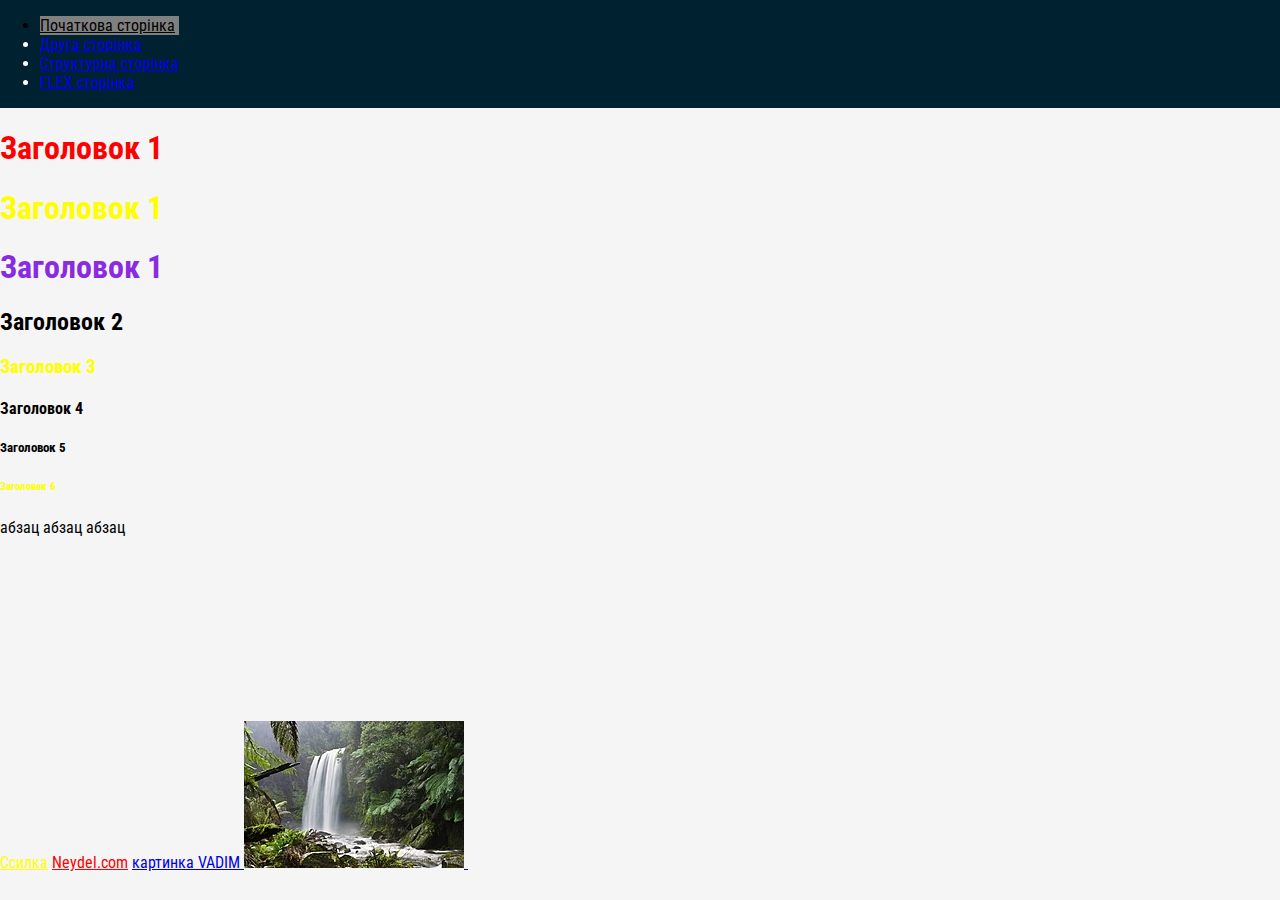
<file: index.html>
<html>

    <head>
        <meta charset="UTF-8" />
        <title>#WEB_START</title>
        <link rel="stylesheet" href="style.css" />
    </head>

    <body>
    <!--головна частина -->
    <header>

        <nav>
            <ul>
                <li  class="current_page"><a href="index.html">Початкова сторінка</a></li>
                <li><a href="second_page.html">Друга сторінка</a></li>
                <li><a href="main.html">Структурна сторінка</a></li>
                <li><a href="flexbox.html">FLEX сторінка</a></li>
            </ul>
        </nav>

    </header>
    <!--кінець головної частини-->
        <!--заголовки-->
<!--ctrl + D-->
        <h1 class="zagolovok-main" id="zag">Заголовок 1</h1>
        <h1 class="zagolovok">Заголовок 1</h1>
        <h1 class="zagolovok-second">Заголовок 1</h1>
<!--ctrl + Z - назад-->
        <h2>Заголовок 2</h2>
        <h3 class="zagolovok">Заголовок 3</h3>
        <h4>Заголовок 4</h4>
        <h5>Заголовок 5</h5>
        <h6 class="zagolovok">Заголовок 6</h6>

        <!--кінець заголовків-->
<!-- crlt + / -->
        <p>
            абзац абзац абзац
        </p>

        <!--ссилка -->
        <!--має початок і закінчення <a href="*САМА ССИЛКА*">*ТЕКСТ ССИЛКИ*</a> -->
        <a href="second_page.html" class="zagolovok">Ссилка</a>
        <a href="https://neydel.com" class="link">Neydel.com</a>
        <a href="https://upload.wikimedia.org/wikipedia/commons/thumb/3/36/Hopetoun_falls.jpg/220px-Hopetoun_falls.jpg">
            картинка
        </a>

        <a href="second_page.html">

            VADIM

        </a>

        <!--картинка-->
        <!--тег без закінчення <img/>  -->

        <a href="second_page.html" target="_blank">
            <img src="220px-Hopetoun_falls.jpg" />
        </a>

        <iframe width="560" height="315" src="https://www.youtube.com/embed/H5jXCTn_BS8" frameborder="0" allow="accelerometer; autoplay; encrypted-media; gyroscope; picture-in-picture" allowfullscreen></iframe>
    </body>

</html>
</file>
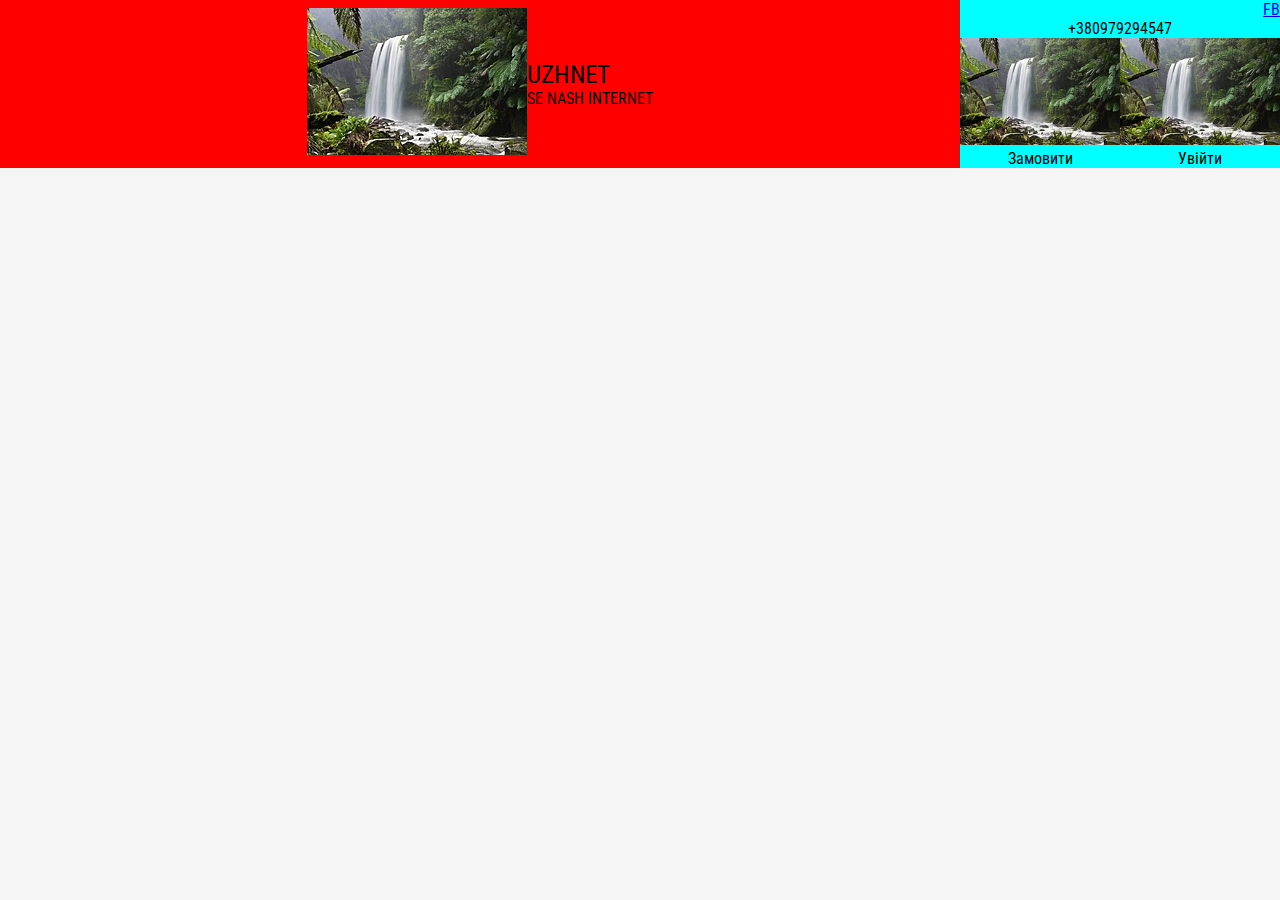
<file: example.html>
<!DOCTYPE html>
<html lang="en">
<head>
    <meta charset="UTF-8">
    <title>Title</title>
    <link rel="stylesheet" href="style.css">
</head>
<body>
    <header>

    </header>

    <main>
        <div class="uzhnet">

            <div class="logo-side">

                <div class="logo-img">
                    <img src="220px-Hopetoun_falls.jpg">
                </div>

                <div class="logo-name">

                    <div class="logo-name-content">
                        UZHNET
                    </div>

                    <div class="logo-name-desc">
                        SE NASH INTERNET
                    </div>

                </div>

            </div>

            <div class="menu-side">

                <div class="social">

                    <div class="facebook">
                        <a href="https://facebook.com" target="_blank">
                            FB
                        </a>
                    </div>

                </div>

                <div class="contact">
                    <div class="phone">
                        +380979294547
                    </div>
                </div>

                <div class="action">
                    <div class="btn">
                        <div class="btn-img">
                            <img src="220px-Hopetoun_falls.jpg">
                        </div>
                        <div class="btn-desc">
                            Замовити
                        </div>
                    </div>

                    <div class="btn">
                        <div class="btn-img">
                            <img src="220px-Hopetoun_falls.jpg">
                        </div>
                        <div class="btn-desc">
                            Увійти
                        </div>
                    </div>
                </div>

            </div>

        </div>
    </main>

    <footer>

    </footer>
</body>
</html>
</file>
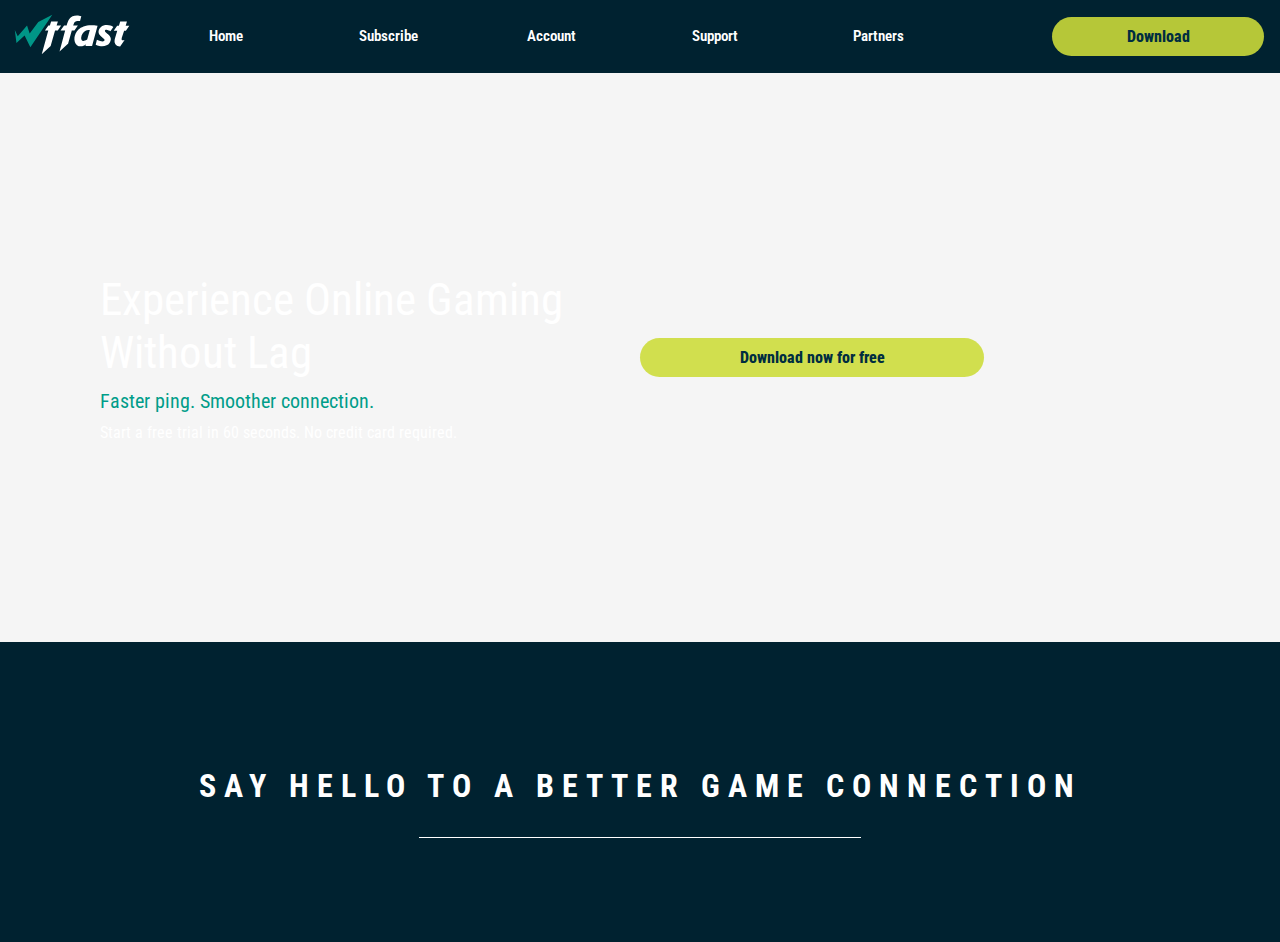
<file: flex_box.html>
<!DOCTYPE html>
<html lang="en">
<head>
    <meta charset="UTF-8">
    <title>CSS + FLEXBOXES</title>
    <link rel="stylesheet" href="style.css">
    <meta name="viewport" content="width=device-width, initial-scale=1">
</head>
<body>

    <header>

        <div class="left-side">

            <div class="logo">
                <img src="wtfast-logo-nav.svg" />
            </div>

            <div class="main-menu">

                <div class="one-menu-item">
                    Home
                </div>

                <div class="one-menu-item">
                    Subscribe
                </div>

                <div class="one-menu-item">
                    Account
                </div>

                <div class="one-menu-item">
                    Support
                </div>

                <div class="one-menu-item">
                    Partners
                </div>

            </div>

        </div>

        <div class="right-side">

            <div class="download-btn">
                Download
            </div>

        </div>

    </header>

    <main>

        <div class="wizard-block">

            <div class="wizard-left">
                <div class="wizart-top-name">
                    Experience Online Gaming Without Lag
                </div>
                <div class="wizard-desc-first">
                    Faster ping. Smoother connection.
                </div>
                <div class="wizard-desc-second">
                    Start a free trial in 60 seconds. No credit card required.
                </div>
            </div>

            <div class="wizard-right">
                <div class="download-btn">
                    Download now for free
                </div>
            </div>

        </div>

        <div class="content-block">
            <div class="text-with-border">
                <h1 class="text">SAY HELLO TO A BETTER GAME CONNECTION</h1>
                <span class="border"></span>
            </div>
        </div>


    </main>

    <footer>

    </footer>

</body>
</html>
</file>
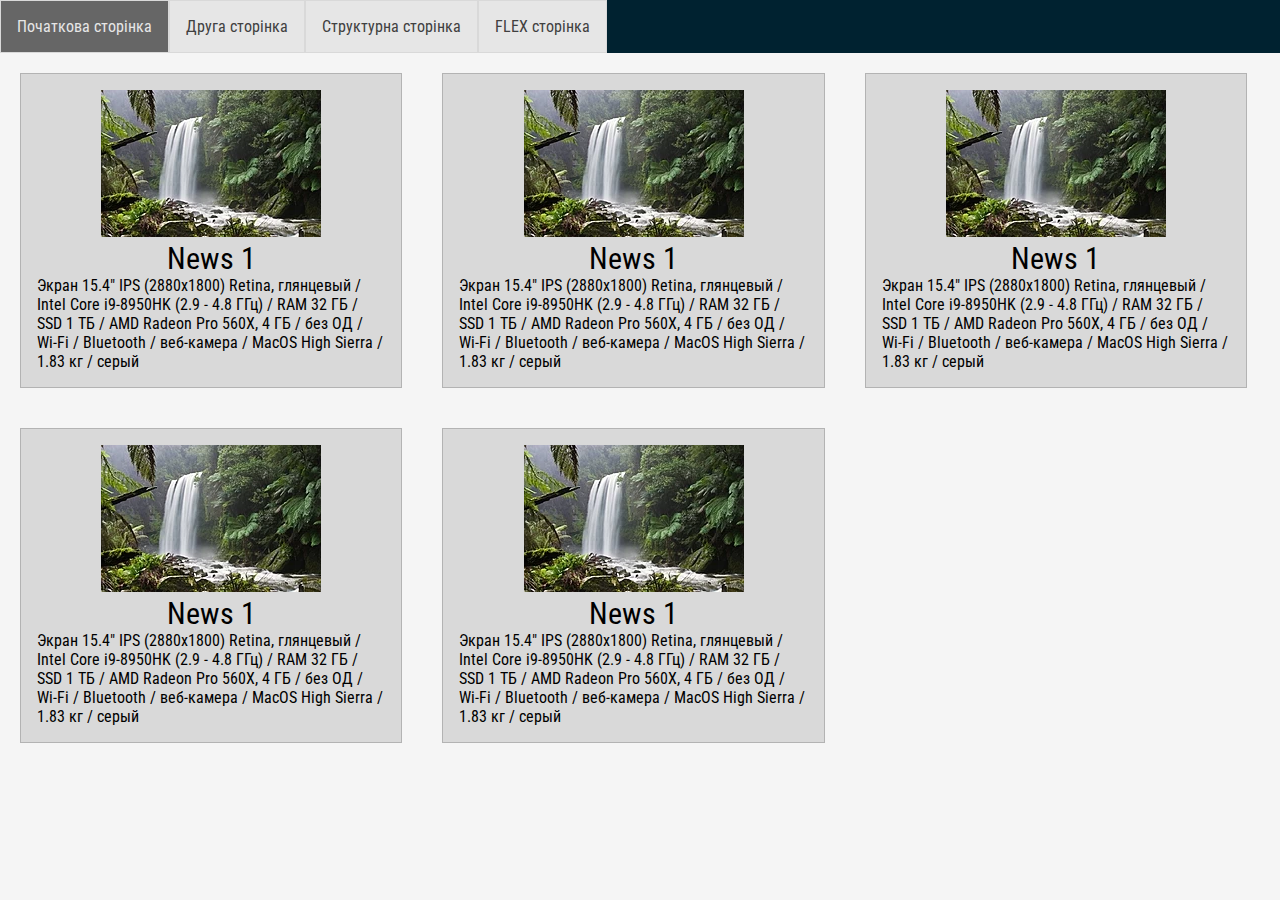
<file: flexbox.html>
<!DOCTYPE html>
<html lang="en">
<head>
    <meta charset="UTF-8">
    <title>Flexbox</title>
    <link rel="stylesheet" href="style.css">
    <meta name="viewport" content="width=device-width, initial-scale=1">
</head>
<body>

    <!--головна частина -->
    <header>

        <nav>
            <ul class="main-menu">
                <li><a href="index.html">Початкова сторінка</a></li>
                <li><a href="second_page.html">Друга сторінка</a></li>
                <li><a href="main.html">Структурна сторінка</a></li>
                <li class="current_page"><a href="flexbox.html">FLEX сторінка</a></li>
            </ul>
        </nav>

    </header>
    <!--кінець головної частини-->

    <main>

        <div class="news">
            <div class="one-news">
                <div class="one-news-img">
                    <img src="220px-Hopetoun_falls.jpg">
                </div>
                <div class="one-news-name">
                    News 1
                </div>
                <div class="one-news-desc">
                    Экран 15.4" IPS (2880x1800) Retina, глянцевый / Intel Core i9-8950HK (2.9 - 4.8 ГГц) / RAM 32 ГБ / SSD 1 ТБ / AMD Radeon Pro 560X, 4 ГБ / без ОД / Wi-Fi / Bluetooth / веб-камера / MacOS High Sierra / 1.83 кг / серый
                </div>
            </div>
            <div class="one-news">
                <div class="one-news-img">
                    <img src="220px-Hopetoun_falls.jpg">
                </div>
                <div class="one-news-name">
                    News 1
                </div>
                <div class="one-news-desc">
                    Экран 15.4" IPS (2880x1800) Retina, глянцевый / Intel Core i9-8950HK (2.9 - 4.8 ГГц) / RAM 32 ГБ / SSD 1 ТБ / AMD Radeon Pro 560X, 4 ГБ / без ОД / Wi-Fi / Bluetooth / веб-камера / MacOS High Sierra / 1.83 кг / серый
                </div>
            </div>
            <div class="one-news">
                <div class="one-news-img">
                    <img src="220px-Hopetoun_falls.jpg">
                </div>
                <div class="one-news-name">
                    News 1
                </div>
                <div class="one-news-desc">
                    Экран 15.4" IPS (2880x1800) Retina, глянцевый / Intel Core i9-8950HK (2.9 - 4.8 ГГц) / RAM 32 ГБ / SSD 1 ТБ / AMD Radeon Pro 560X, 4 ГБ / без ОД / Wi-Fi / Bluetooth / веб-камера / MacOS High Sierra / 1.83 кг / серый
                </div>
            </div>
            <div class="one-news">
                <div class="one-news-img">
                    <img src="220px-Hopetoun_falls.jpg">
                </div>
                <div class="one-news-name">
                    News 1
                </div>
                <div class="one-news-desc">
                    Экран 15.4" IPS (2880x1800) Retina, глянцевый / Intel Core i9-8950HK (2.9 - 4.8 ГГц) / RAM 32 ГБ / SSD 1 ТБ / AMD Radeon Pro 560X, 4 ГБ / без ОД / Wi-Fi / Bluetooth / веб-камера / MacOS High Sierra / 1.83 кг / серый
                </div>
            </div>
            <div class="one-news">
                <div class="one-news-img">
                    <img src="220px-Hopetoun_falls.jpg">
                </div>
                <div class="one-news-name">
                    News 1
                </div>
                <div class="one-news-desc">
                    Экран 15.4" IPS (2880x1800) Retina, глянцевый / Intel Core i9-8950HK (2.9 - 4.8 ГГц) / RAM 32 ГБ / SSD 1 ТБ / AMD Radeon Pro 560X, 4 ГБ / без ОД / Wi-Fi / Bluetooth / веб-камера / MacOS High Sierra / 1.83 кг / серый
                </div>
            </div>
        </div>

    </main>

    <footer>

    </footer>

</body>
</html>
</file>
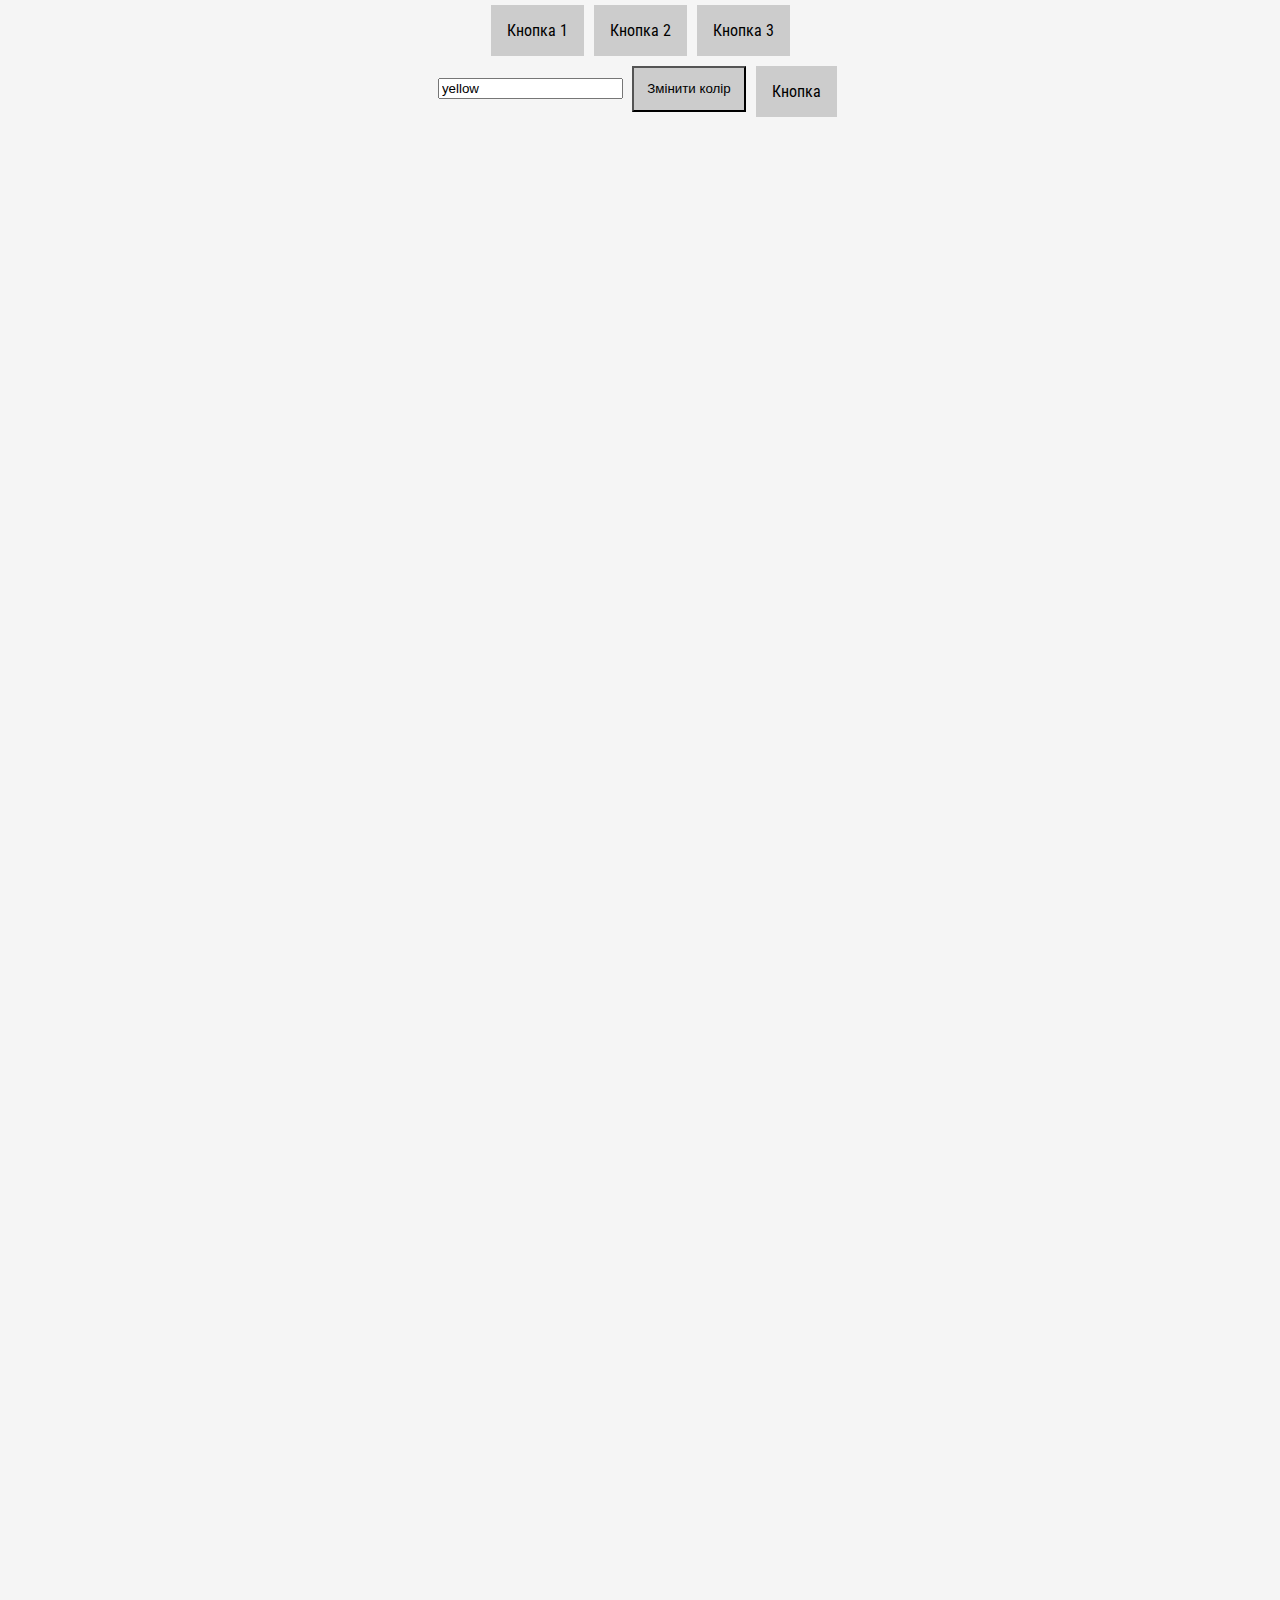
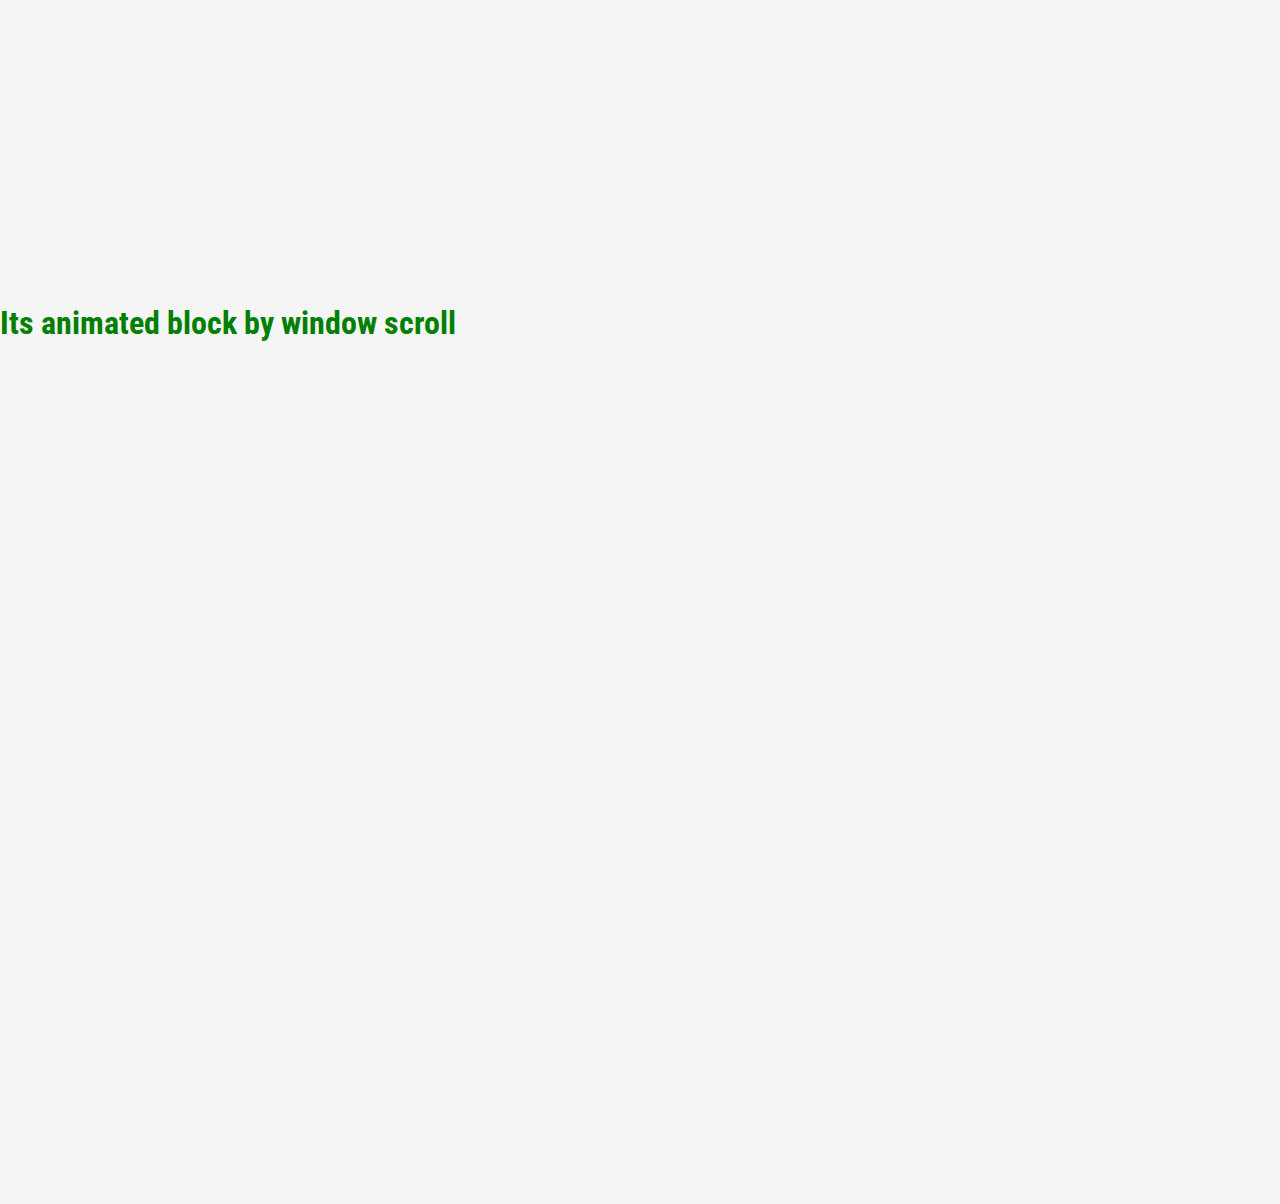
<file: JS_start.html>
<!DOCTYPE html>
<html lang="en">
<head>
    <meta charset="UTF-8">
    <title>JS START</title>
    <link href="style.css" rel="stylesheet">
    <link href="animate.css" rel="stylesheet">
</head>
<body>

    <div class="main_container animated " onclick="addBorder(this)">

        <div class="js-btn" id="buttonFirst" onclick="changeColor(this,'black')">
            Кнопка 1
        </div>

        <div class="js-btn" onclick="changeColorToRed()">
            Кнопка 2
        </div>

        <div class="js-btn" onclick="clearConteiner()">
            Кнопка 3
        </div>

    </div>

    <div class="second_container" id="second_container">


        <div class="form">
            <input type="text" id="need_color" placeholder="Введіть бажаний колір" value="yellow">
            <input type="submit" value="Змінити колір" class="js-btn" onclick="showPreview()">
        </div>

        <div class="example">
            <div class="js-btn" id="exampleBtn">Кнопка</div>
        </div>

        <div class="add-container" id="myConteiner">

        </div>
    </div>


    <div class="anima_block animated non-visible my_super_anima" id="anima_block">
        <h1>Its animated block by window scroll</h1>

    </div>

    <div class="anima_block_second my_super_anima" id="anima_block_second">
        <h1>Its animated block by window scroll</h1>
    </div>

    <script type="text/javascript" src="jquery/jquery-3.3.1.js"></script>
    <script>

        function changeColorToRed() {
            var button1 = document.getElementById('buttonFirst');

            button1.innerHTML = 'Randodmdmdsdsd';
            button1.style.backgroundColor = 'red';
            button1.style.color = 'white';
            button1.style.fontSize = '20px';
        }


        function addBorder(el) {
            el.style.border = '1px solid yellow';
        }

        function changeColor(el,color) {
            el.style.backgroundColor = color;
        }
        
        
        function showPreview() {
            var buttonExample = document.getElementById('exampleBtn');

            var needColorInput = document.getElementById('need_color');

            var needColor = needColorInput.value;

            buttonExample.style.backgroundColor = needColor;

        }

        function addNewEl() {
            var container = document.getElementById('myConteiner');

            container.innerHTML = container.innerHTML + '<h1>asdasdasdsad</h1>';
        }

        // очистка контейнера з текстом
        function clearConteiner() {
            var container = document.getElementById('myConteiner');

            container.innerHTML = '';
        }


        document.getElementById('exampleBtn').addEventListener('click',addNewEl);

        // document.getElementById('buttonFirst').on('click',function () {
        //
        // });


        // window.onload = function () {
        //     var block = document.getElementById('second_container');
        //
        //     block.className = 'second_container animated flash';
        // }

        // window.onscroll = function () {
        //     scrollTopDocument = document.scrollTop;
        //     console.log(scrollTopDocument);
        // }

        $(function () {
            var block = $('#second_container');
            block.addClass('animated').addClass('flash');
            // block.addClass('flash');
        });

        console.log($('.my_super_anima'));

        var scrollTopDocument = 0;
        var need_anima = $('#anima_block');
        $(window).scroll(function () {
            scrollTopDocument = $(this).scrollTop();
            if (scrollTopDocument+$(this).height()-200>=need_anima.offset().top){
                need_anima.addClass('fadeInLeft');
            } else {
                need_anima.removeClass('fadeInLeft');
            }

            if (scrollTopDocument>=need_anima.offset().top+need_anima.height()-200){
                need_anima.removeClass('fadeInLeft').addClass('fadeOutRight');
            }

        });
    </script>
</body>
</html>
</file>
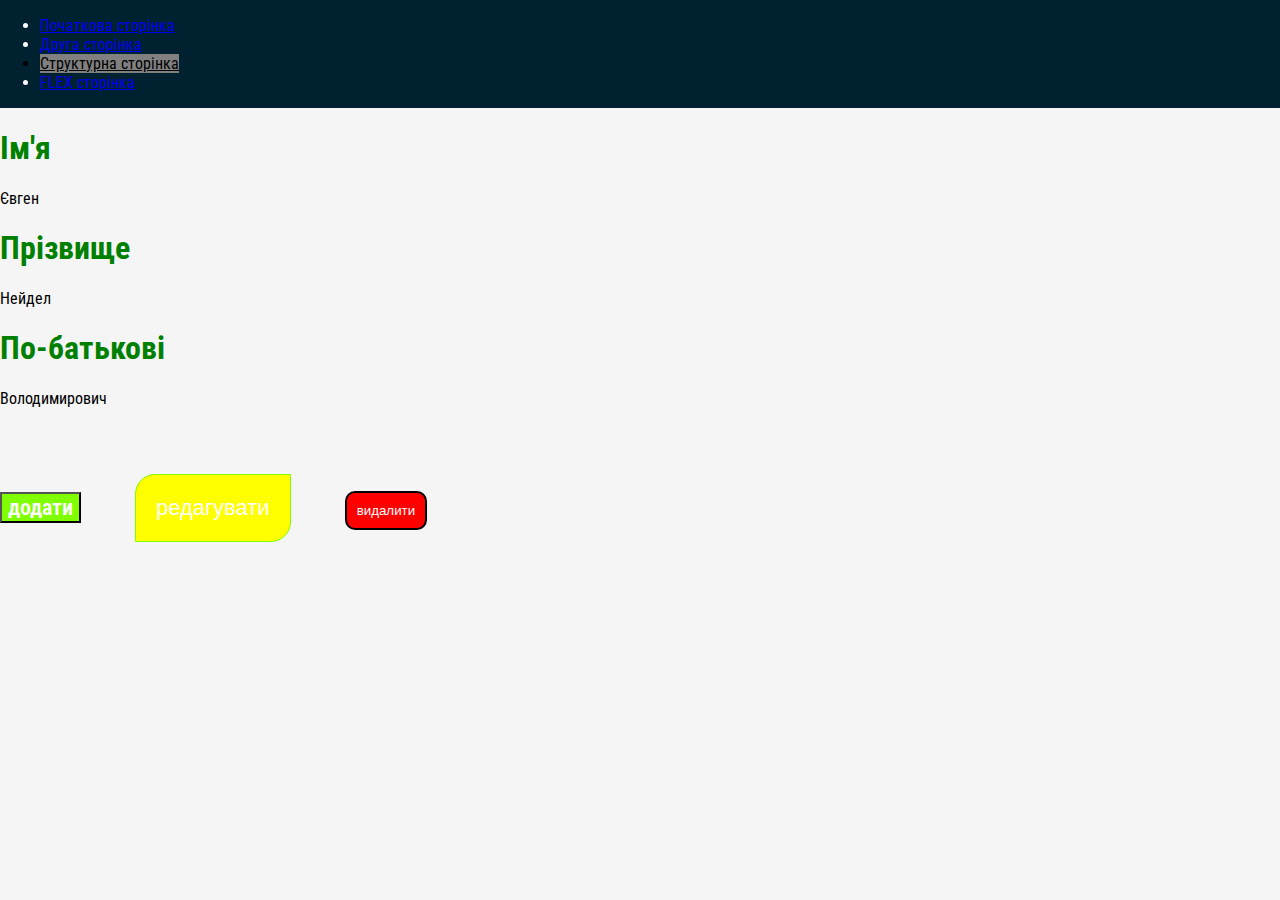
<file: main.html>
<!DOCTYPE html>
<html lang="en">
<head>
    <meta charset="UTF-8">
    <title>Main</title>
    <link rel="stylesheet" href="style.css">
</head>
<body>

    <!--головна частина -->
    <header>

        <nav>
            <ul>
                <li><a href="index.html">Початкова сторінка</a></li>
                <li><a href="second_page.html">Друга сторінка</a></li>
                <li class="current_page"><a href="main.html">Структурна сторінка</a></li>
                <li><a href="flexbox.html">FLEX сторінка</a></li>
            </ul>
        </nav>

    </header>
    <!--кінець головної частини-->


    <!--основна сторінка контент-->
    <main>

        <aside style="float: right;width: 300px">
            <iframe width="280" height="315" src="https://www.youtube.com/embed/H5jXCTn_BS8" frameborder="0" allow="accelerometer; autoplay; encrypted-media; gyroscope; picture-in-picture" allowfullscreen></iframe>
        </aside>
       <section class="main_info" id="main_info">

           <nav>
               <article>
                   <h1>Ім'я</h1>
                   <p>Євген</p>
               </article>
               <article>
                   <h1>Прізвище</h1>
                   <p>Нейдел</p>
               </article>
               <article>
                   <h1>По-батькові</h1>
                   <p>Володимирович</p>
               </article>
           </nav>

       </section>

       <section id="main_works">

           <button class="my_button_add">
                додати
           </button>
           <button class="my_button_edit">
               редагувати
           </button>
           <button class="my_button_remove">
               видалити
           </button>

       </section>

    </main>
    <!--кінець основної сторінки-->

    <!--нижня частина сторінки-->
    <footer>

    </footer>
    <!--кінець нижньої сторінки-->

</body>
</html>
</file>
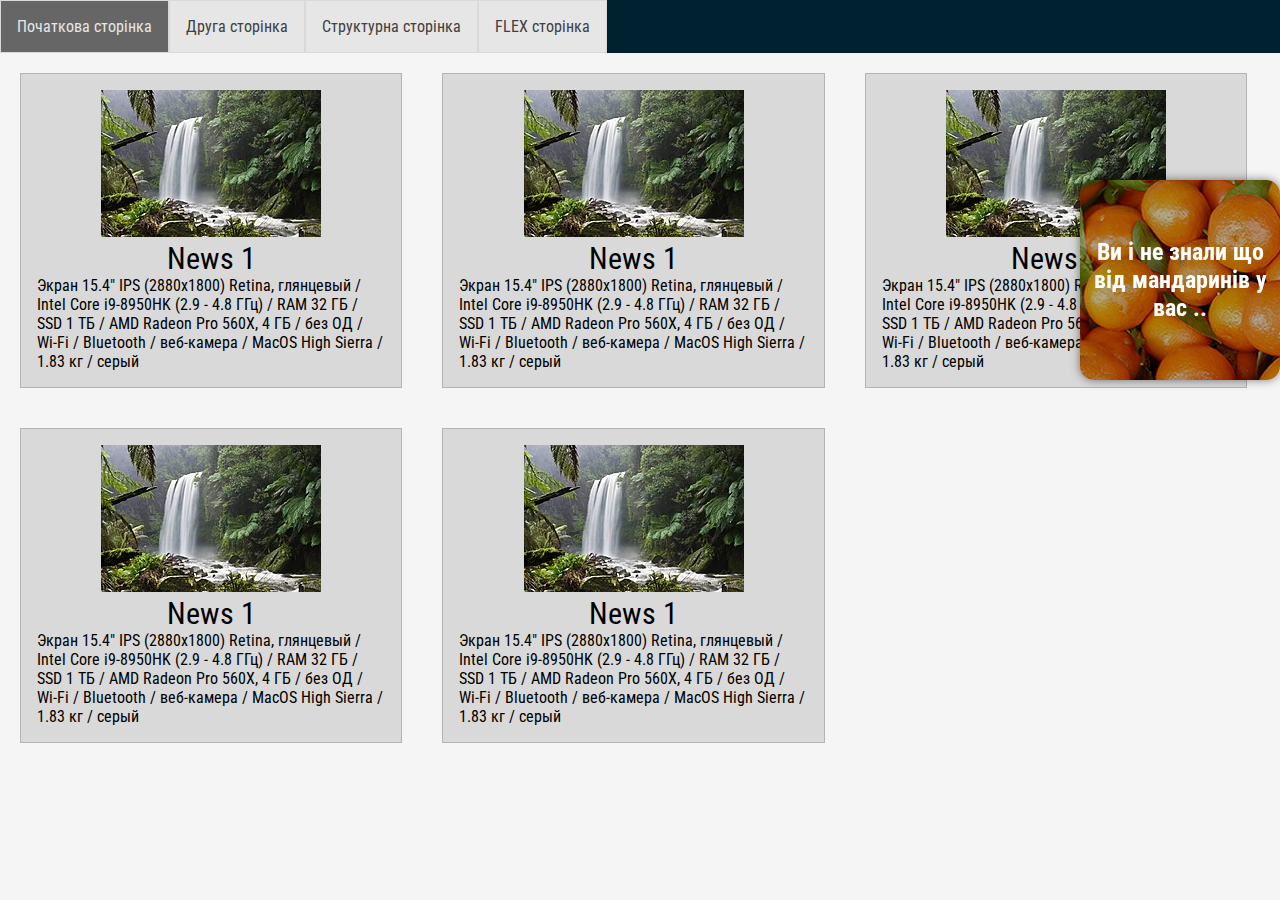
<file: positions.html>
<!DOCTYPE html>
<html lang="en">
<head>
    <meta charset="UTF-8">
    <title>Title</title>
    <link rel="stylesheet" href="style.css">
</head>
<body>


<!--головна частина -->
<header>

    <nav>
        <ul class="main-menu">
            <li><a href="index.html">Початкова сторінка</a></li>
            <li><a href="second_page.html">Друга сторінка</a></li>
            <li><a href="main.html">Структурна сторінка</a></li>
            <li class="current_page"><a href="flexbox.html">FLEX сторінка</a></li>
        </ul>
    </nav>

</header>
<!--кінець головної частини-->

<main>

    <div class="news">
        <div class="one-news">
            <div class="one-news-img">
                <img src="220px-Hopetoun_falls.jpg">
            </div>
            <div class="one-news-name">
                News 1
            </div>
            <div class="one-news-desc">
                Экран 15.4" IPS (2880x1800) Retina, глянцевый / Intel Core i9-8950HK (2.9 - 4.8 ГГц) / RAM 32 ГБ / SSD 1 ТБ / AMD Radeon Pro 560X, 4 ГБ / без ОД / Wi-Fi / Bluetooth / веб-камера / MacOS High Sierra / 1.83 кг / серый
            </div>
        </div>
        <div class="one-news">
            <div class="one-news-img">
                <img src="220px-Hopetoun_falls.jpg">
            </div>
            <div class="one-news-name">
                News 1
            </div>
            <div class="one-news-desc">
                Экран 15.4" IPS (2880x1800) Retina, глянцевый / Intel Core i9-8950HK (2.9 - 4.8 ГГц) / RAM 32 ГБ / SSD 1 ТБ / AMD Radeon Pro 560X, 4 ГБ / без ОД / Wi-Fi / Bluetooth / веб-камера / MacOS High Sierra / 1.83 кг / серый
            </div>
        </div>
        <div class="one-news">
            <div class="one-news-img">
                <img src="220px-Hopetoun_falls.jpg">
            </div>
            <div class="one-news-name">
                News 1
            </div>
            <div class="one-news-desc">
                Экран 15.4" IPS (2880x1800) Retina, глянцевый / Intel Core i9-8950HK (2.9 - 4.8 ГГц) / RAM 32 ГБ / SSD 1 ТБ / AMD Radeon Pro 560X, 4 ГБ / без ОД / Wi-Fi / Bluetooth / веб-камера / MacOS High Sierra / 1.83 кг / серый
            </div>
        </div>
        <div class="one-news">
            <div class="one-news-img">
                <img src="220px-Hopetoun_falls.jpg">
            </div>
            <div class="one-news-name">
                News 1
            </div>
            <div class="one-news-desc">
                Экран 15.4" IPS (2880x1800) Retina, глянцевый / Intel Core i9-8950HK (2.9 - 4.8 ГГц) / RAM 32 ГБ / SSD 1 ТБ / AMD Radeon Pro 560X, 4 ГБ / без ОД / Wi-Fi / Bluetooth / веб-камера / MacOS High Sierra / 1.83 кг / серый
            </div>
        </div>
        <div class="one-news">
            <div class="one-news-img">
                <img src="220px-Hopetoun_falls.jpg">
            </div>
            <div class="one-news-name">
                News 1
            </div>
            <div class="one-news-desc">
                Экран 15.4" IPS (2880x1800) Retina, глянцевый / Intel Core i9-8950HK (2.9 - 4.8 ГГц) / RAM 32 ГБ / SSD 1 ТБ / AMD Radeon Pro 560X, 4 ГБ / без ОД / Wi-Fi / Bluetooth / веб-камера / MacOS High Sierra / 1.83 кг / серый
            </div>
        </div>
    </div>
</main>
<div class="reklama">
    <div class="reklama-container">
        <h1 class="reklama-content">
            Ви і не знали що від мандаринів у вас ..
        </h1>
        <span class="white_back"></span>
    </div>
</div>
<footer>

</footer>


</body>
</html>
</file>
<file: style.css>
@import url('https://fonts.googleapis.com/css?family=Roboto+Condensed');

body {
    background-color: whitesmoke;
    font-family: 'Roboto Condensed', sans-serif;
    margin: 0;
    padding: 0;
}

h1 {
    color: green;
}

button {
    cursor: pointer;
}

.zagolovok {
    color: yellow;
}

.zagolovok-main {
    color: red;
}

.zagolovok-second {
    color: blueviolet;
}

.link {
    color: red;
}

.my_list {
    width: 100%;
    height: 200px;
    background: red;
}

.current_page {
    background: gray;
    color: black;
}

.current_page a {
    color:black;
}

button.my_button_add {
    background-color: chartreuse;
    color: white;
    font-family: 'Roboto Condensed', sans-serif;
    font-size: 22px;
    font-style: normal;
    font-weight: 600;
    transition: all .3s ease;
}

button.my_button_edit {
    background-color: yellow;
    color: white;
    font-size: 22px;
    border: 1px solid chartreuse;
    padding: 20px;
    margin: 50px;
    /* border-radius: 20px; */
    border-top-left-radius: 20px;
    border-bottom-right-radius: 20px;

    transition: all .3s ease;
}

button.my_button_remove {
    background: red;
    color: white;
    padding: 10px;
    border: 2px solid black;
    border-radius: 10px;
    transition: all .3s ease;
}

button.my_button_edit:hover {
    padding: 50px;
    background-color: green;
    border-radius: 20px;
}

button.my_button_remove:hover {
    background-color: black;
}

button.my_button_add:hover {
    background-color: aqua;
}

.main_info {
    background-image: url("https://i.ytimg.com/vi/E0hnI4_egl8/maxresdefault.jpg");
}


.flexboxes {
    height: 300px;
    width: 100%;
    border: 1px solid gray;
    background: grey;
    display: flex;
    flex-direction: row;
    justify-content: space-around;
    align-items: flex-start;
}

.one-flex {
    padding: 20px;
    margin: 10px;
    background: blue;
}

.uzhnet {
    display: flex;
    background: blue;
    justify-content: space-between;
}

.logo-side {
    background: red;
    display: flex;
    justify-content: center;
    align-items: center;
    width: 75%;
}

.menu-side {
    background: aqua;
    display: flex;
    flex-direction: column;
    align-items: center;
    width: 25%;
}

.logo-name-content {
    font-size: 25px;
}


.action {
    display: flex;
}

.social {
    display: flex;
    width: 100%;
    justify-content: flex-end;
}

.btn {
    display: flex;
    flex-direction: column;
    align-items: center;
}

.btn-img img {
    width: 100%;
}

ul.main-menu {
    display: flex;
    justify-content: space-between;
    list-style-type: none;
    padding: 0;
    margin: 0;
    width: 100%;
}

ul.main-menu li {
    padding: 1em;
    background: hsl(0,0%,90%);
    border: 1px solid hsl(0,0%,85%);
    color: hsl(0,0%,25%);
    transition: all .3s ease;
    cursor:pointer;
}

ul.main-menu a {
    text-decoration: none;
    color: inherit;
}

ul.main-menu li:hover {
    background: hsl(0,0%,40%);
    color: hsl(0,0%,90%);
}

.news {
    display: flex;
    flex-wrap: wrap;
    /*background: yellow;*/
}

.one-news {
    width: calc(33% - 40px);
    display: flex;
    flex-direction: column;
    align-items: center;
    border: 1px solid hsl(0,0%,70%);
    background: hsl(0,0%,85%);
    margin: 20px;
    padding: 1em;
    box-sizing: border-box;
}

.one-news-name {
    font-size: 30px;
}

@media screen and (max-width: 450px) {
    ul.main-menu {
        flex-direction: column;
    }
}

@media screen and (min-width: 571px) and (max-width: 850px) {
    .one-news {
        width: calc(50% - 40px);
    }

    .news {
        background: red;
    }
}

@media screen and (max-width: 570px) {
    .one-news {
        width: calc(100% - 40px);
    }

    .news {
        background: green;
    }
}


header {
    display: flex;
    background-color: #002230;
    color: white;
}

.left-side {
    display: flex;
    width: 75%;
}

.right-side {
    display: flex;
    width: 25%;
    justify-content: flex-end;
    align-items: center;
    padding: 10px 0;
    /* padding-bottom: 10px; */
}

.main-menu {
    display: flex;
    width: 85%;
}

.logo {
    width: 15%;
}

.one-menu-item {
    width: calc(100%/5);
    /* padding: 20px; */
    display: flex;
    justify-content: center;
    align-items: center;
    transition: all .3s ease;
    cursor: pointer;
    font-weight: 600;
    font-size: 15px;
}

.download-btn {
    width: 60%;
    display: flex;
    justify-content: center;
    text-align: center;
    background-color: rgba(205, 220, 57, 0.89);
    color: #002D40;
    padding: 10px;
    border-radius: 30px;
    font-weight: 800;
    margin-right: 5%;
}

.one-menu-item:hover {
    background: rgba(255,255,255,0.1);
}


.wizard-block {
    display: flex;
    justify-content: center;
    align-items: center;
    /* height: 80%; */
    padding: 100px;
    background-image: url(https://www.wtfast.com/wp-content/uploads/2017/06/altHero-1920px.jpg);
}

.wizard-left {
    display: flex;
    flex-direction: column;
    width: 50%;
    padding: 100px 0;
}

.wizart-top-name {
    font-size: 45px;
    color: white;
}

.wizard-right {
    width: 50%;
}

.wizard-desc-first {
    font-size: 20px;
    margin: 10px 0;
    color: #009D89;
}

.wizard-desc-second {
    color: white;
}

.content-block {
    height: 300px;
    display: flex;
    justify-content: center;
    align-items: center;
    background-color: #002230;
}

h1.text {
    color: white;
    letter-spacing: 8px;
}

.text-with-border span.border {
    width: 50%;
    border-bottom: 1px solid white;
    margin-top: 10px;
    transition: all .3s ease;
    /* cursor: pointer; */
}

.text-with-border {
    display: flex;
    flex-direction: column;
    align-items: center;
    cursor: pointer;
}

.text-with-border:hover span.border {
    width: 100%;
}

@media screen and (max-width: 450px) {

    header {
        flex-direction: column;
    }

    .left-side {
        width: 100%;
        flex-direction: column;
    }

    .right-side {
        width: 100%;
        justify-content: center;
    }

    .download-btn {
        margin-right: 0;
    }

    .logo {
        width: 100%;
    }

    .main-menu {
        width: 100%;
        flex-direction: column;
    }

    .one-menu-item {
        width: 100%;
        font-size: 20px;
        padding: 1em;
        box-sizing: border-box;
        border-bottom: 1px solid rgba(255,255,255,.3);
    }

    .one-menu-item:first-child {
        border-top: 1px solid rgba(255,255,255,.3);
    }

    .wizard-block {
        padding: 0;
        flex-direction: column;
    }

    .wizard-left {
        width: 80%;
        text-align: center;
    }

    .wizard-right {
        width: 100%;
        display: flex;
        justify-content: center;
        padding: 1em;
        box-sizing: border-box;
    }

    .text-with-border {
        text-align: center;
    }

}



.reklama {
    position: fixed;
    right: 0;
    top: 20%;
}

.reklama-container {
    display: flex;
    align-items: center;
    justify-content: center;
    text-align: center;
    width: 200px;
    height: 200px;
    background: url(mandarin.jpg);
    /* position: relative; */
    box-shadow: 0 0 10px rgba(0,0,0,.5);
    overflow: hidden;
    border-radius: 14px;
    position: relative;
}

.reklama-container h1 {
    font-size: 24px;
    color: white;
    z-index: 10;
}

.reklama-container span.white_back {
    background: rgba(0,0,0,.3);
    position: absolute;
    left: 0;
    right: 0;
    bottom: 0;
    top: 0;
    z-index: 5;
}

.to_click {
    animation-name: to_click_action;
    animation-duration: .3s;
    animation-iteration-count: infinite;
    animation-direction: alternate;
    animation-timing-function: ease;
}

.gogogo {
    animation-name: gogogo;
    animation-duration: 10s;
    animation-iteration-count: infinite;
    animation-direction: alternate;
    animation-timing-function: linear;
}



/* The animation code */
@keyframes to_click_action {
    from {
        color: red;
        font-size: 18px;
    }
    to {
        color: yellow;
        font-size:25px;
    }
}

/* The animation code */
@keyframes gogogo {
    0% {
        right: 0;
        top: 20%;
    }
    25% {
        right: 60%;
        top: 60%;
    }
    80% {
        right: 0%;
        top: 80%;
    }
    100% {
        right: 80%;
        top: 0%;
    }
}


.js-btn {
    padding: 1em;
    background: hsl(0,0%,80%);
    margin: 5px;
    transition: all .3s ease;
}

.main_container {
    display: flex;
    justify-content: center;
}

.second_container {
    display: flex;
    align-items: flex-start;
    justify-content: center;
    height: 100vh;
}
.anima_block {
    height: 100vh;
}

.anima_block_second {
    height: 100vh;
}
.anima_block {
    background: rgba(180,180,180,.6);
    height: 100vh;
    box-shadow: 0 0 10px;
}

.non-visible {
    opacity: 0;
}
</file>
